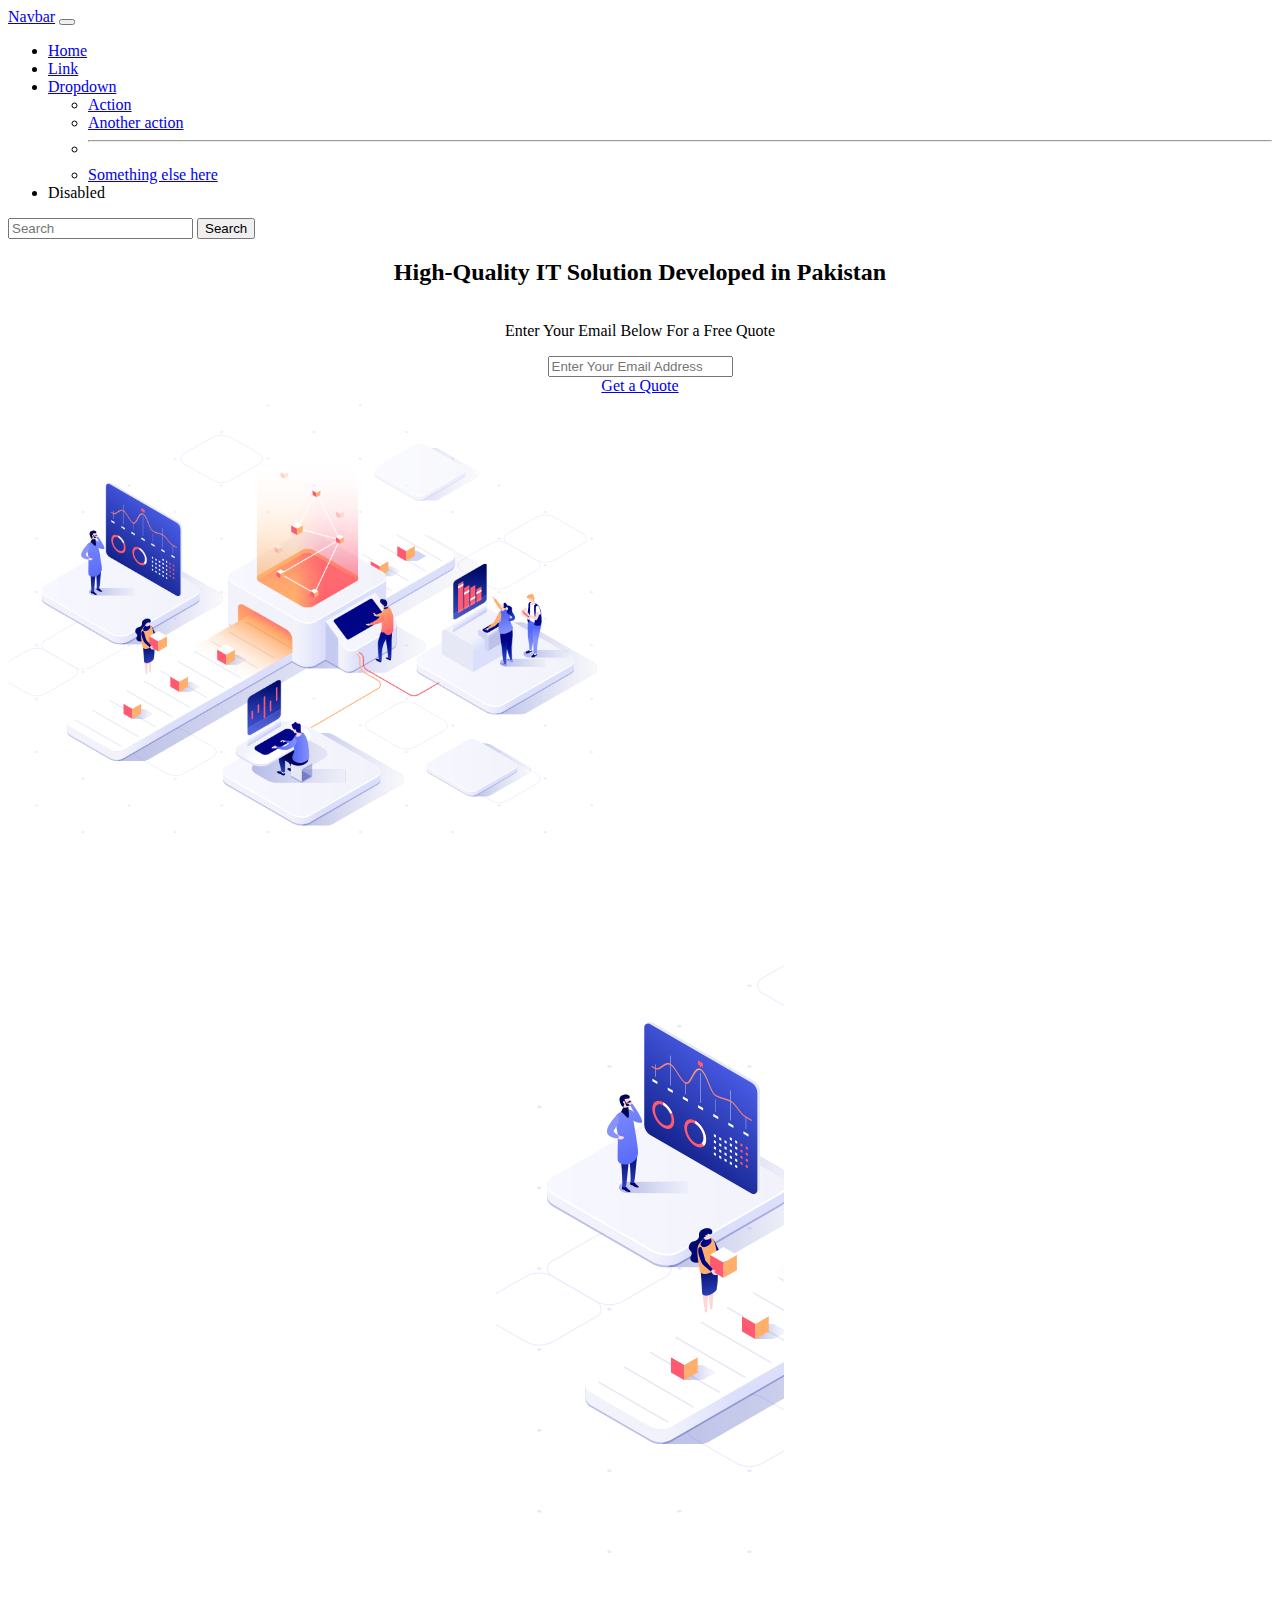
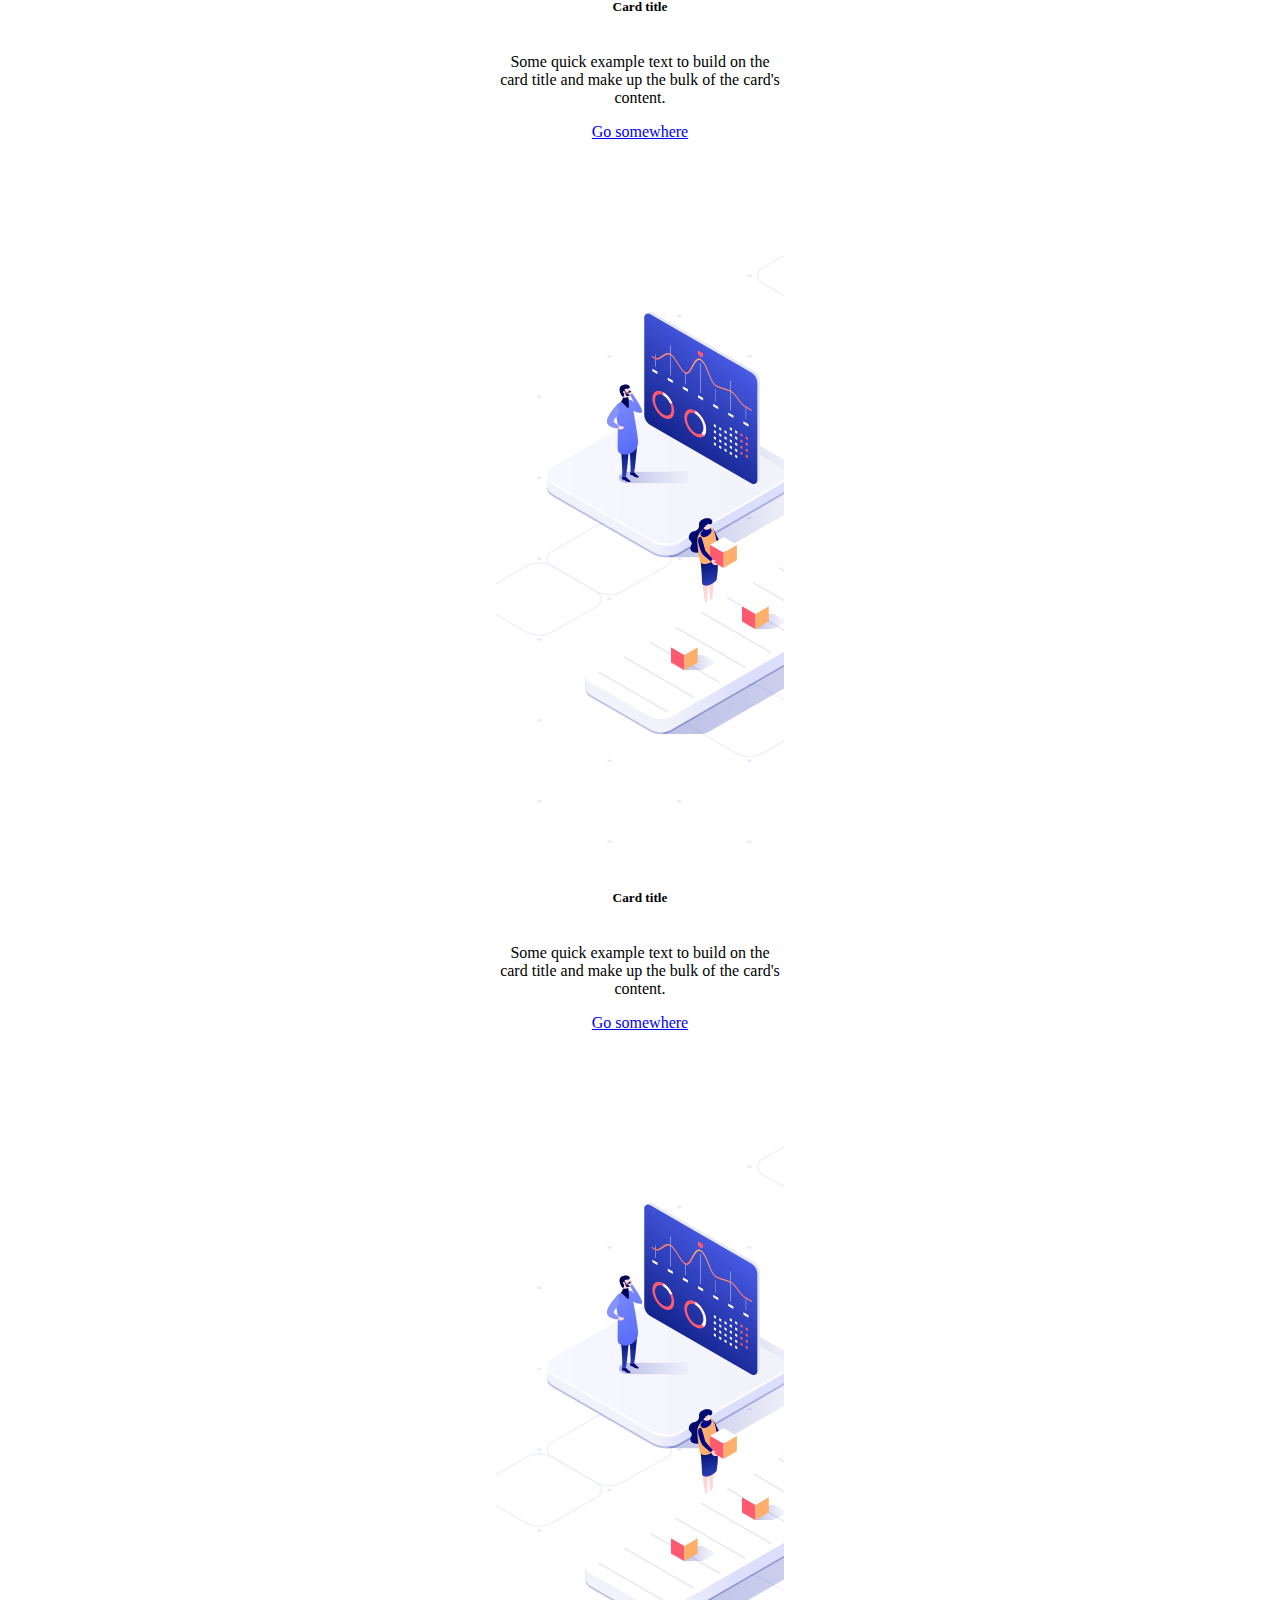
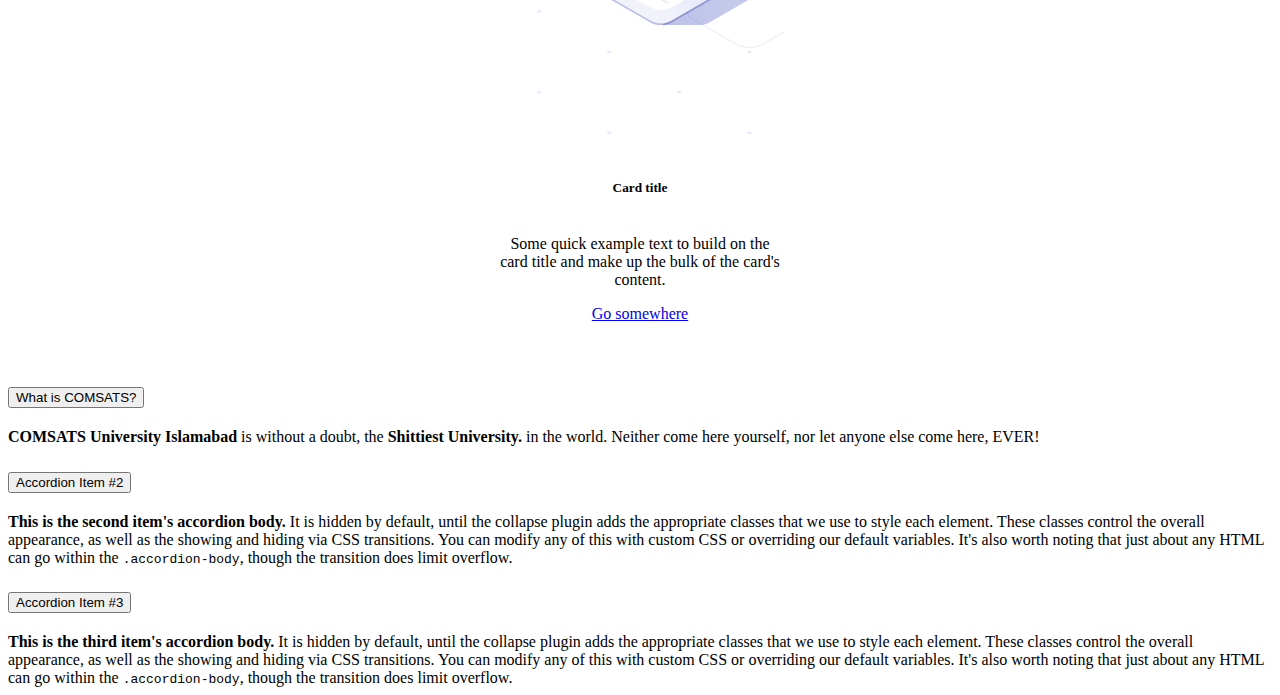
<file: Bootstrap/index.html>
<!DOCTYPE html>
<html lang="en">
<head>
    <meta charset="UTF-8">
    <meta http-equiv="X-UA-Compatible" content="IE=edge">
    <meta name="viewport" content="width=device-width, initial-scale=1.0">
    <link rel="stylesheet" href="style.css">
    <!-- CSS only -->
    <link href="https://cdn.jsdelivr.net/npm/bootstrap@5.2.1/dist/css/bootstrap.min.css" rel="stylesheet" integrity="sha384-iYQeCzEYFbKjA/T2uDLTpkwGzCiq6soy8tYaI1GyVh/UjpbCx/TYkiZhlZB6+fzT" crossorigin="anonymous">

    <!-- JavaScript Bundle with Popper -->
    <script src="https://cdn.jsdelivr.net/npm/bootstrap@5.2.1/dist/js/bootstrap.bundle.min.js" integrity="sha384-u1OknCvxWvY5kfmNBILK2hRnQC3Pr17a+RTT6rIHI7NnikvbZlHgTPOOmMi466C8" crossorigin="anonymous"></script>
    <title>Bootstrap practice</title>
</head>
<body>
    <nav class="navbar navbar-expand-lg bg-light">
        <div class="container-fluid">
          <a class="navbar-brand" href="#">Navbar</a>
          <button class="navbar-toggler" type="button" data-bs-toggle="collapse" data-bs-target="#navbarSupportedContent" aria-controls="navbarSupportedContent" aria-expanded="false" aria-label="Toggle navigation">
            <span class="navbar-toggler-icon"></span>
          </button>
          <div class="collapse navbar-collapse" id="navbarSupportedContent">
            <ul class="navbar-nav me-auto mb-2 mb-lg-0">
              <li class="nav-item">
                <a class="nav-link active" aria-current="page" href="#">Home</a>
              </li>
              <li class="nav-item">
                <a class="nav-link" href="#">Link</a>
              </li>
              <li class="nav-item dropdown">
                <a class="nav-link dropdown-toggle" href="#" role="button" data-bs-toggle="dropdown" aria-expanded="false">
                  Dropdown
                </a>
                <ul class="dropdown-menu">
                  <li><a class="dropdown-item" href="#">Action</a></li>
                  <li><a class="dropdown-item" href="#">Another action</a></li>
                  <li><hr class="dropdown-divider"></li>
                  <li><a class="dropdown-item" href="#">Something else here</a></li>
                </ul>
              </li>
              <li class="nav-item">
                <a class="nav-link disabled">Disabled</a>
              </li>
            </ul>
            <form class="d-flex" role="search">
              <input class="form-control me-2" type="search" placeholder="Search" aria-label="Search">
              <button class="btn btn-outline-success" type="submit">Search</button>
            </form>
          </div>
        </div>
      </nav>

      <div class="hero">
        <div class="row">
            <div class="col-12 col-md-5 left-section">
                <h2>High-Quality IT
                    Solution Developed
                    in Pakistan</h2>
                <p>Enter Your Email Below For a Free Quote</p>
                <input type="text" placeholder="Enter Your Email Address">
                <a href="#" class="btn">Get a Quote</a>
            </div>
            <div class="col-12 col-md-7 right-section">
                <img src="../Quiz 1/hero-img.png" width="600"/>
            </div>
        </div>
    </div>

      <div class="container cards-container">
        <div class="row">
            <div class="col-4">
                <div class="card" style="width: 18rem;">
                    <div class="img_con">
                        <img src="../Quiz 1/hero-img.png" class="card-img-top" alt="...">
                    </div>
                    <div class="card-body">
                      <h5 class="card-title">Card title</h5>
                      <p class="card-text">Some quick example text to build on the card title and make up the bulk of the card's content.</p>
                      <a href="#" class="btn btn-primary">Go somewhere</a>
                    </div>
                  </div>
            </div>      
            <div class="col-4">
                <div class="card" style="width: 18rem;">
                    <img src="../Quiz 1/hero-img.png" class="card-img-top" alt="...">
                    <div class="card-body">
                      <h5 class="card-title">Card title</h5>
                      <p class="card-text">Some quick example text to build on the card title and make up the bulk of the card's content.</p>
                      <a href="#" class="btn btn-primary">Go somewhere</a>
                    </div>
                  </div>
            </div>      
            <div class="col-4">
                <div class="card" style="width: 18rem;">
                    <img src="../Quiz 1/hero-img.png" class="card-img-top" alt="...">
                    <div class="card-body">
                      <h5 class="card-title">Card title</h5>
                      <p class="card-text">Some quick example text to build on the card title and make up the bulk of the card's content.</p>
                      <a href="#" class="btn btn-primary">Go somewhere</a>
                    </div>
                  </div>
            </div>            
          </div>
      </div>


      <div class="container">
        <div class="accordion" id="accordionExample">
            <div class="accordion-item">
              <h2 class="accordion-header" id="headingOne">
                <button class="accordion-button" type="button" data-bs-toggle="collapse" data-bs-target="#collapseOne" aria-expanded="true" aria-controls="collapseOne">
                  What is COMSATS?
                </button>
              </h2>
              <div id="collapseOne" class="accordion-collapse collapse show" aria-labelledby="headingOne" data-bs-parent="#accordionExample">
                <div class="accordion-body">
                  <strong>COMSATS University Islamabad</strong> is without a doubt, the <strong>Shittiest University.</strong> in the world. Neither come here yourself, nor let anyone else come here, EVER! 
                </div>
              </div>
            </div>
            <div class="accordion-item">
              <h2 class="accordion-header" id="headingTwo">
                <button class="accordion-button collapsed" type="button" data-bs-toggle="collapse" data-bs-target="#collapseTwo" aria-expanded="false" aria-controls="collapseTwo">
                  Accordion Item #2
                </button>
              </h2>
              <div id="collapseTwo" class="accordion-collapse collapse" aria-labelledby="headingTwo" data-bs-parent="#accordionExample">
                <div class="accordion-body">
                  <strong>This is the second item's accordion body.</strong> It is hidden by default, until the collapse plugin adds the appropriate classes that we use to style each element. These classes control the overall appearance, as well as the showing and hiding via CSS transitions. You can modify any of this with custom CSS or overriding our default variables. It's also worth noting that just about any HTML can go within the <code>.accordion-body</code>, though the transition does limit overflow.
                </div>
              </div>
            </div>
            <div class="accordion-item">
              <h2 class="accordion-header" id="headingThree">
                <button class="accordion-button collapsed" type="button" data-bs-toggle="collapse" data-bs-target="#collapseThree" aria-expanded="false" aria-controls="collapseThree">
                  Accordion Item #3
                </button>
              </h2>
              <div id="collapseThree" class="accordion-collapse collapse" aria-labelledby="headingThree" data-bs-parent="#accordionExample">
                <div class="accordion-body">
                  <strong>This is the third item's accordion body.</strong> It is hidden by default, until the collapse plugin adds the appropriate classes that we use to style each element. These classes control the overall appearance, as well as the showing and hiding via CSS transitions. You can modify any of this with custom CSS or overriding our default variables. It's also worth noting that just about any HTML can go within the <code>.accordion-body</code>, though the transition does limit overflow.
                </div>
              </div>
            </div>
          </div>
      </div>
      

</body>
</html>
</file>
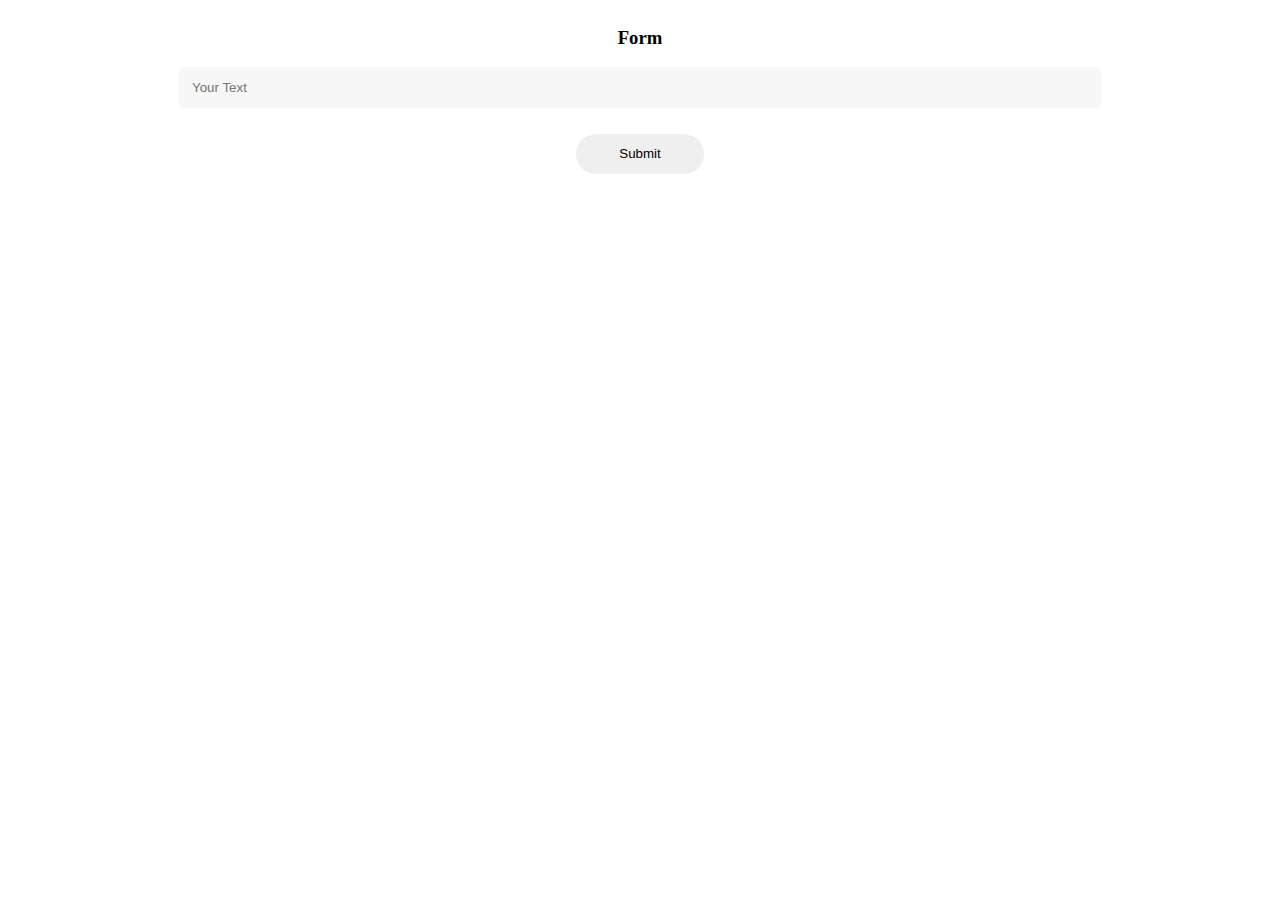
<file: jquery-practice/index.html>
<!DOCTYPE html>
<html lang="en">
<head>
    <meta charset="UTF-8">
    <meta http-equiv="X-UA-Compatible" content="IE=edge">
    <meta name="viewport" content="width=device-width, initial-scale=1.0">
    <title>Input Validation</title>
    <link rel="stylesheet" href="style.css">
</head>
<script src="https://code.jquery.com/jquery-3.6.1.min.js" integrity="sha256-o88AwQnZB+VDvE9tvIXrMQaPlFFSUTR+nldQm1LuPXQ=" crossorigin="anonymous"></script>
<script src="index.js"></script>
<body>
    <div class="container">
        <h3>Form</h3>
        <input type="text" placeholder="Your Text">
        <button onclick="showAlert();">Submit</button>
    </div>
</body>
</html>
</file>
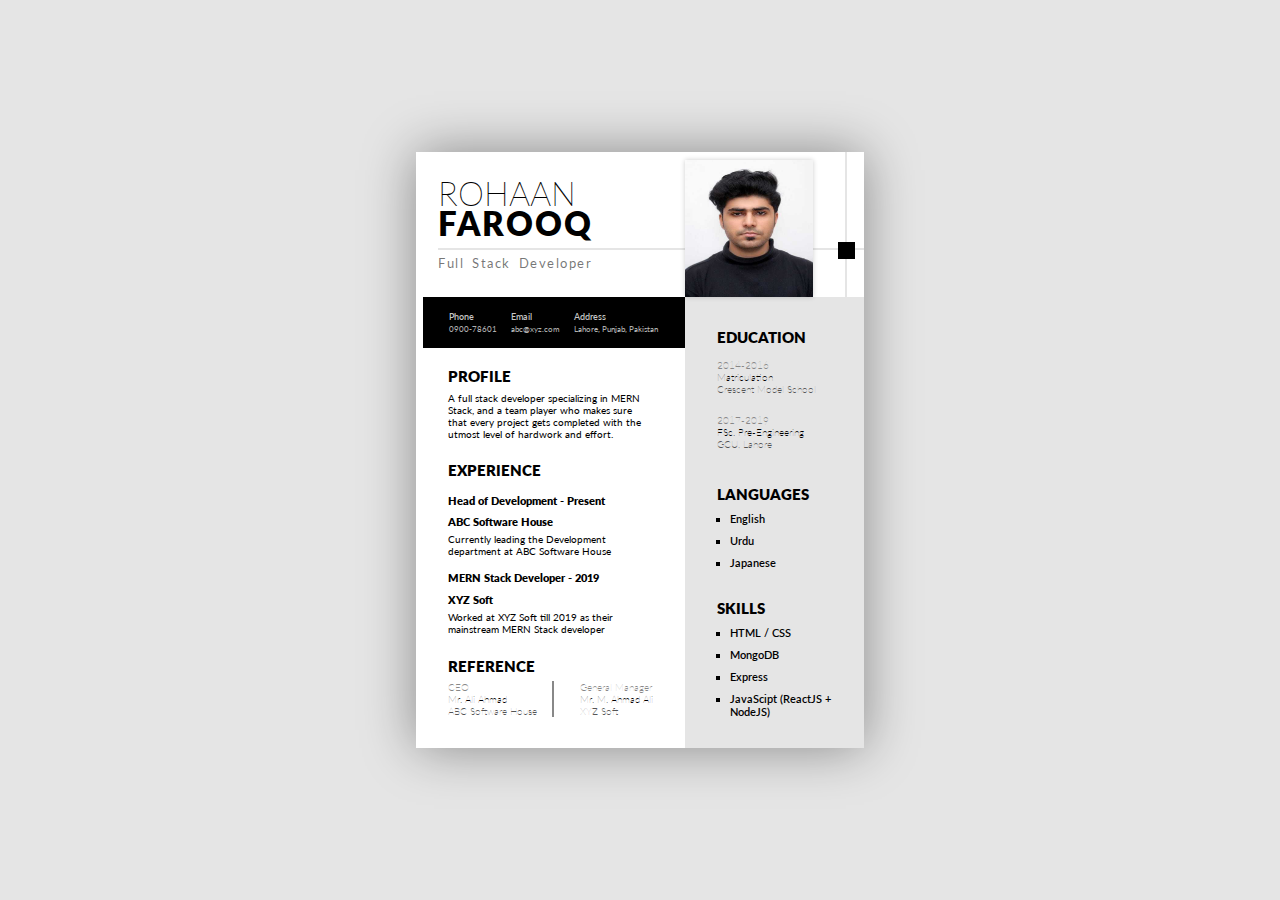
<file: Week1/Assignment 1/index.html>
<!DOCTYPE html>
<html lang="en">
<head>
    <meta charset="UTF-8">
    <meta http-equiv="X-UA-Compatible" content="IE=edge">
    <meta name="viewport" content="width=device-width, initial-scale=1.0">
    <link rel="stylesheet" href="style.css">
    <title>SP20-BCS-095</title>
</head>
<body>
    <div class="container">
        
        <div class="cvPage">
            
            <div class="header">
                <div class="infoContainer">
                    <h3>Rohaan <span>Farooq</span></h3>
                    <div class="horizontalLine"></div>
                    <p>Full Stack Developer</p>
                </div>
                <img src="picture.jpg"/>
                <div class="verticalLine"></div>
                <div class="blackBox"></div>
            </div>

            <div class="cvBody">
                
                <div class="leftSection">
                    
                    <div class="infoBar">
                        <div class="phoneContainer">
                            <h5>Phone</h5>
                            <p>0900-78601</p>
                        </div>
                        <div class="emailContainer">
                            <h5>Email</h5>
                            <p>abc@xyz.com</p>
                        </div>
                        <div class="addressContainer">
                            <h5>Address</h5>
                            <p>Lahore, Punjab, Pakistan</p>
                        </div>
                    </div>
                    
                    <div class="contentContainer">
                        <h3 class="bodyTitle">Profile</h3>
                        <p>A full stack developer specializing in MERN Stack, and a team player who makes sure that every project gets completed with the utmost level of hardwork and effort.</p>
                    </div>
                    
                    <div class="contentContainer">
                        <h3 class="bodyTitle">Experience</h3>
                        <div class="experinceContainer">
                            <h5>Head of Development - Present</h5>
                        <h5>ABC Software House</h5>
                        <p>Currently leading the Development department at ABC Software House</p>
                        </div>
                        <div class="experinceContainer">
                            <h5>MERN Stack Developer - 2019</h5>
                        <h5>XYZ Soft</h5>
                        <p>Worked at XYZ Soft till 2019 as their mainstream MERN Stack developer </p>
                        </div>
                    </div>

                    <div class="contentContainer">
                        <h3 class="bodyTitle">Reference</h3>
                        <div class="referenceContainer">
                            <div class="referenceOne">
                                <h5 class="designation">CEO</h5>
                                <h5 class="name">Mr. Ali Ahmad</h5>
                                <h5 class="company">ABC Software House</h5>
                            </div>
                            <div class="referenceTwo">
                                <h5 class="designation">General Manager</h5>
                                <h5 class="name">Mr. M. Ahmad Ali</h5>
                                <h5 class="company">XYZ Soft</h5>
                            </div>
                        </div>
                    </div>

                </div>

                <div class="rightSection">
                    
                    <div class="contentContainer">
                        <h3 class="bodyTitle">Education</h3>
                        <div class="educationContainer">
                            <h5 class="designation">2014-2016</h5>
                                <h5 class="name">Matriculation</h5>
                                <h5 class="company">Crescent Model School</h5>
                        </div>
                        <div class="educationContainer">
                            <h5 class="designation">2017-2019</h5>
                                <h5 class="name">FSc. Pre-Engineering</h5>
                                <h5 class="company">GCU, Lahore</h5>
                        </div>
                    </div>

                    <div class="contentContainer">
                        <h3 class="bodyTitle">Languages</h3>
                        <ul>
                            <li>English</li>
                            <li>Urdu</li>
                            <li>Japanese</li>
                        </ul>
                    </div>
                    
                    <div class="contentContainer">
                        <h3 class="bodyTitle">Skills</h3>
                        <ul>
                            <li>HTML / CSS</li>
                            <li>MongoDB</li>
                            <li>Express</li>
                            <li>JavaScipt (ReactJS + NodeJS)</li>
                        </ul>
                    </div>

                </div>
                
            </div>

        </div>

    </div>
</body>
</html>
</file>
<file: Bootstrap/style.css>
.container {
    display: flex;
    flex: 1;
    justify-content: center;
    /* background-color: antiquewhite; */
}
.left-section {
    display: flex;
    flex-direction: column;
    align-items: center;
    justify-content: center;
}
.card {
    margin: 3vw 2vw;
    overflow: hidden;
}
.card img {
    transition: 0.6s ease-in;
}
.img_con {
    overflow: hidden;
}
.card img:hover{
    scale: 1.5;
}
.card-body{
    display: flex;
    flex-direction: column;
    align-items: center;
    text-align: center;
}
</file>
<file: jquery-practice/style.css>
.container {
    display: flex;
    flex-direction: column;
    align-items: center;
    justify-content: center;
}

input {
    width: 70vw;
    padding: 1vw;
    border-radius: 0.4vw;
    outline: none;
    border: none;
    background-color: #f7f7f7;
}

button {
    margin-top: 2vw;
    padding: 1vw;
    width: 10vw;
    border-radius: 2vw;
    border: none;
    cursor: pointer;
}

.red {
    border: 2px solid red;
}

.green {
    border: 2px solid green;
}
</file>
<file: Week1/Assignment 1/style.css>
@import url('https://fonts.googleapis.com/css2?family=Lato');
* {
    margin: 0;
    padding: 0;
    font-family: 'Lato', sans-serif;
}

.container {
    width: 100vw;
    height: 100vh;
    background-color: #e5e5e5;
    display: grid;
    place-items: center;
}

.cvPage {
    width: 35%;
    height: 46.5vw;
    background-color: #fff;
    display: flex;
    flex-direction: column;
    box-shadow: 0 0 50px 0 rgba(0, 0, 0, 0.4);
}

.header {
    display: flex;
    position: relative;
}

.infoContainer {
    width: 100%;
    padding: 6% 0 6% 0;
    position: relative;    
}

.infoContainer h3 {
    font-size: 2.6vw;
    line-height: 0.9;
    width: 40%;
    text-transform: uppercase;
    margin-left: 5%;
    font-weight: 200;
}

.infoContainer span {
    letter-spacing: 2px;
    font-weight: 800;
}

.infoContainer p {
    margin-left: 5%;
    word-spacing: 0.25vw;
    letter-spacing: 0.12vw;
    font-size: 1vw;
    color: rgba(0, 0, 0, 0.55);
}

img {
    position: absolute;
    bottom: 0;
    right: 4vw;
    width: 10vw;
    height: 95%;
    box-shadow: 0 0 5px 0 rgba(0, 0, 0, 0.2);
}

.horizontalLine {
    width: 95%;
    border-bottom: 2px solid rgba(0, 0, 0, 0.1);
    margin: 2% 0 1% 5%;
}

.verticalLine {
    position: absolute;
    top: 0;
    right: 1.3vw;
    height: 100%;
    width: 2px;
    background-color: rgba(0, 0, 0, 0.1);
}

.blackBox {
    position: absolute;
    bottom: 3vw;
    right: 0.7vw;
    width: 1.3vw;
    height: 12%;
    background-color: #000;
}

.cvBody {
    display: flex;
    flex: 1;
}

.leftSection {
    width: 60%;
    height: 100%;
    display: flex;
    flex-direction: column;
}

.infoBar {
    width: 88%;
    background-color: #000;
    align-self: end;
    display: flex;
    justify-content: space-evenly;
    padding: 1vw;
    margin-bottom: 0.3vw;
}

.infoBar h5 {
    font-size: 0.7vw;
    font-weight: 500;
    line-height: 1.5;
    color: rgba(255, 255, 255, 0.8);
}

.infoBar p {
    font-size: 0.6vw;
    line-height: 1.5;
    color: rgba(255, 255, 255, 0.7);
}

.contentContainer {
    margin: 1.2vw 2.5vw 0 2.5vw;
}

.bodyTitle {
    text-transform: uppercase;
    font-size: 1.2vw;
    font-weight: 800;
    margin-bottom: 0.5vw;
}

.contentContainer p {
    font-size: 0.8vw;
    margin-bottom: 0.5vw;
}

.experinceContainer {
    margin-top: 0.8vw;
}

.experinceContainer h5 {
    line-height: 2;
    font-size: 0.85vw;
    font-weight: 800;
}

.referenceContainer {
    display: flex;
    justify-content: space-between;
}

.designation {
    color: #888;
    font-size: 0.8vw;
    font-weight: 100;
}
.name {
    color: #000;
    font-size: 0.8vw;
    font-weight: 100;
}
.company {
    color: #555;
    font-size: 0.8vw;
    font-weight: 100;
}

.referenceContainer .referenceOne {
    border-right: 2px solid #888;
    padding-right: 1.2vw;
}

.rightSection {
    width: 40%;
    height: 100%;
    background-color: #e5e5e5;
}

.rightSection .contentContainer {
    padding-top: 1.2vw;
}

.educationContainer {
    margin: 1vw 0 1.5vw 0;
}

ul {
    margin-left: 1vw;
    list-style-type: square;
}

ul li {
    margin-top: 0.7vw;
    font-size: 0.85vw;
    font-weight: 600;
}
</file>
